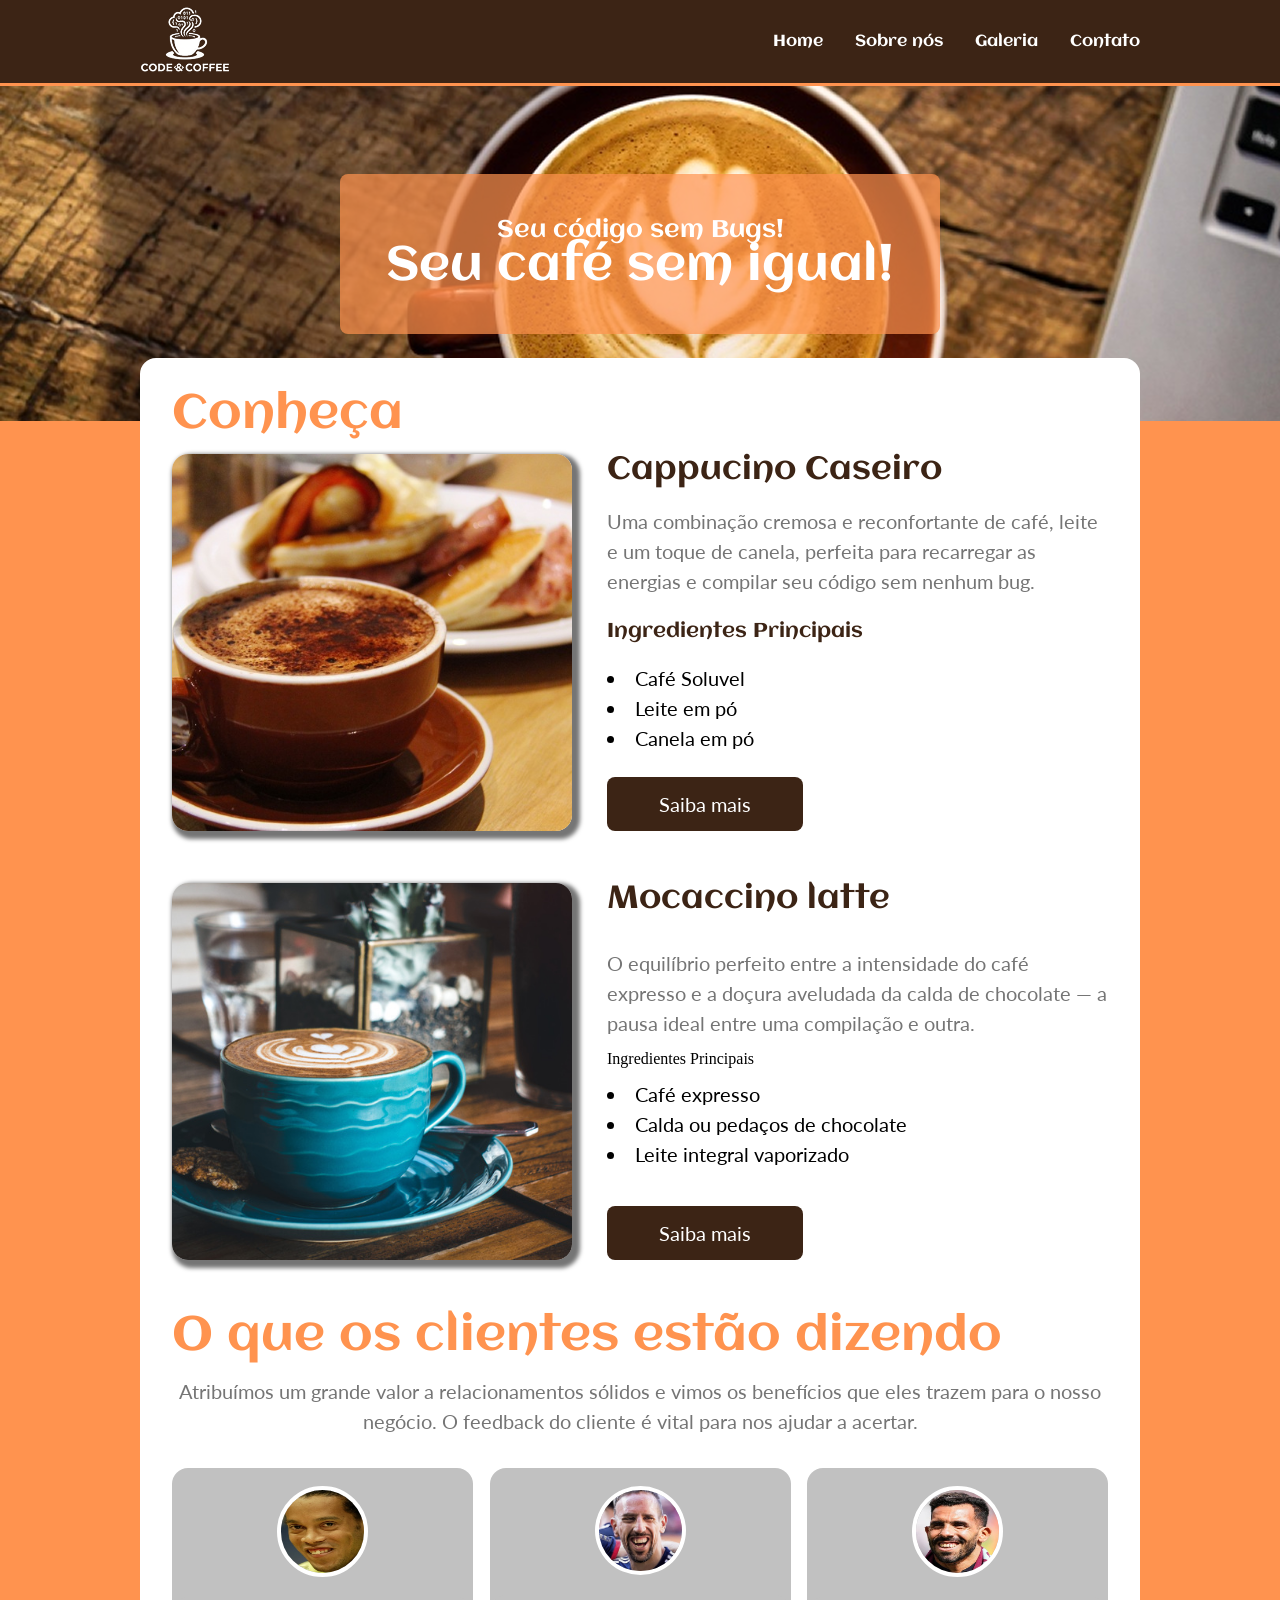
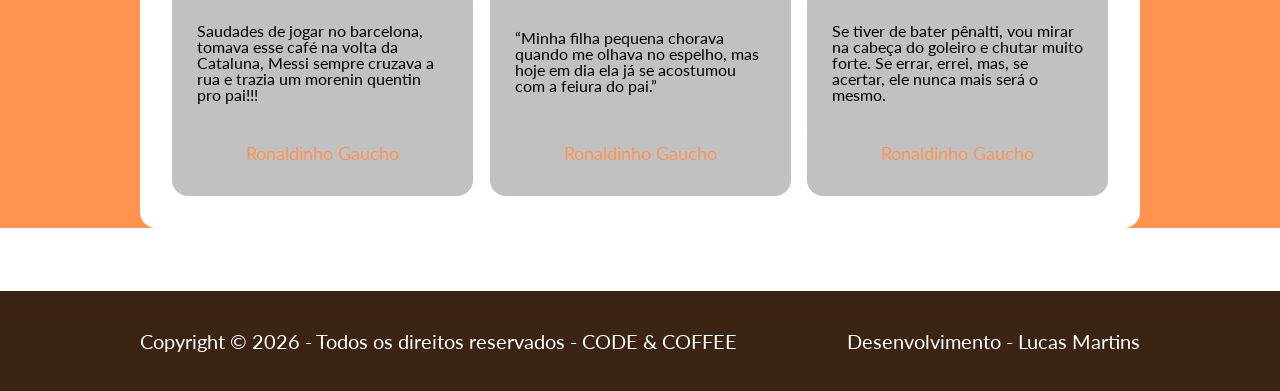
<file: index.html>
<!DOCTYPE html>
<html lang="pt-br">

<head>
    <meta charset="UTF-8">
    <meta name="viewport" content="width=device-width, initial-scale=1.0">
    <link rel="stylesheet" href="./styles/reset.css">
    <link rel="stylesheet" href="./styles/estilos.css">


    <title>Code & Coffe</title>
</head>

<body>
    <div class="principal">

        <!--Cabeçalho da página-->
        <header>
            <nav class="nav-superior">
                <a href="index.html"><img src="./assets/logo.png" title="Voltar a tela principal"></a>
                <ul class="menu-superior">
                    <li><a class="menu-superior__link" href="index.html" title="Voltar a tela principal">Home</a> </li>
                    <li><a class="menu-superior__link" href="#" title="Sobre nós">Sobre nós</a></li>
                    <li><a class="menu-superior__link" href="galeria.html   " title="Galeria">Galeria</a></li>
                    <li><a class="menu-superior__link" href="#" title="Contato">Contato</a></li>
                </ul>
            </nav>
        </header>
        <!--Conteudo da página-->
        <main>
            <section class="banner">
                <div class="banner__card">
                    <h2 style="font-size: 24px;"> Seu código sem Bugs!</h2>
                    <h1 style="font-size: 48px;">Seu café sem igual!</h1>
                </div>
            </section>


            <section class="conteudo-principal">
                <h1 class="conteudo-principal__titulo"> Conheça</h1>
                <ul>
                    <li>
                        <article class="conteudo-principal__produto">

                            <img class="conteudo-principal__imagem" src="./assets/capuccino_caseiro.jpg">
                            <div class="conteudo-principal__info">
                                <h2 class="conteudo-principal__subtitulo">Cappucino Caseiro</h2>

                                <p class="conteudo-principal__descricao">Uma combinação cremosa e reconfortante de café,
                                     leite e um toque de canela, perfeita para recarregar as energias e compilar seu código
                                     sem nenhum bug.</p>

                                <h3 class="conteudo-principal__lista-titulo">Ingredientes Principais</h3>

                                <ul class="lista-conteudo">
                                    <li>Café Soluvel</li>
                                    <li>Leite em pó</li>
                                    <li>Canela em pó</li>
                                </ul>

                                <a class="botao" href="#" title="Saiba mais">Saiba mais</a> 

                            </div>
                        </article>
                    </li>

                    <li>
                        <article class="conteudo-principal__produto">

                            <img class="conteudo-principal__imagem" src="./assets/mocaccino_latte.jpg">
                            <div class="conteudo-principal__info">
                                <h2 class="conteudo-principal__subtitulo">Mocaccino latte</h2>
                                <p class="conteudo-principal__descricao">O equilíbrio perfeito entre a intensidade do café expresso e a doçura aveludada da calda de chocolate — a pausa ideal entre uma compilação e outra.</p>

                                <h3 class="">Ingredientes Principais</h3>
                                <ul class="lista-conteudo">
                                    <li>Café expresso</li>
                                    <li>Calda ou pedaços de chocolate</li>
                                    <li>Leite integral vaporizado</li>
                                </ul>

                                <a class="botao" href="#" title="Saiba mais">Saiba mais</a>

                            </div>
                        </article>
                    </li>
                </ul>

                           
                <h1 class="conteudo-secundario">O que os clientes estão dizendo</h1>
                <p class="conteudo-secundario__descricao" style="text-align: center;">Atribuímos um grande valor a relacionamentos sólidos e 
                    vimos os benefícios que eles trazem para o nosso 
                     negócio. O feedback do cliente é vital para nos ajudar a acertar. </p>
                <ul class="conteudo-principal__comentarios">
                    <li>
                        <article class="card-avaliacao__comentario">
                            <img src="./assets/perfil1.jpg" class="conteudo-secundario__imagem">
                            <blockquote class="card-avaliacao__comentario">
                                Saudades de jogar no barcelona, tomava esse café na volta da Cataluna, Messi sempre cruzava a rua e trazia um morenin quentin pro pai!!!
                            </blockquote>
                            <cite class="cite"> Ronaldinho Gaucho </cite>
                        </article>
                    </li>

                     <li>
                        <article class="card-avaliacao__comentario">
                            <img src="./assets/perfil2.jpg" class="conteudo-secundario__imagem">
                            <blockquote class="card-avaliacao__comentario">
                                “Minha filha pequena chorava quando me olhava no espelho, mas hoje em dia ela já se acostumou com a feiura do pai.”
                            </blockquote>
                            <cite class="cite"> Ronaldinho Gaucho </cite>
                        </article>
                    </li>

                     <li>
                        <article class="card-avaliacao__comentario">
                            <img src="./assets/perfil3.jpg" class="conteudo-secundario__imagem">
                            <blockquote class="card-avaliacao__comentario">
                                Se tiver de bater pênalti, vou mirar na cabeça do goleiro e chutar muito forte. Se errar, errei, mas, se acertar, ele nunca mais será o mesmo.
                            </blockquote>
                            <cite class="cite"> Ronaldinho Gaucho </cite>
                        </article>
                    </li>
                </ul>
                       


        
            </section>


              </div>


        </main>
        <!--Rodapé da pagina-->

  

            <footer class="rodape">
    <div class="rodape__conteudo ">
        <p>Copyright © 2026 - Todos os direitos reservados - CODE & COFFEE</p>
        <p>Desenvolvimento - Lucas Martins</p>
     
    </div>
        </footer>
</body>

</html>
</file>
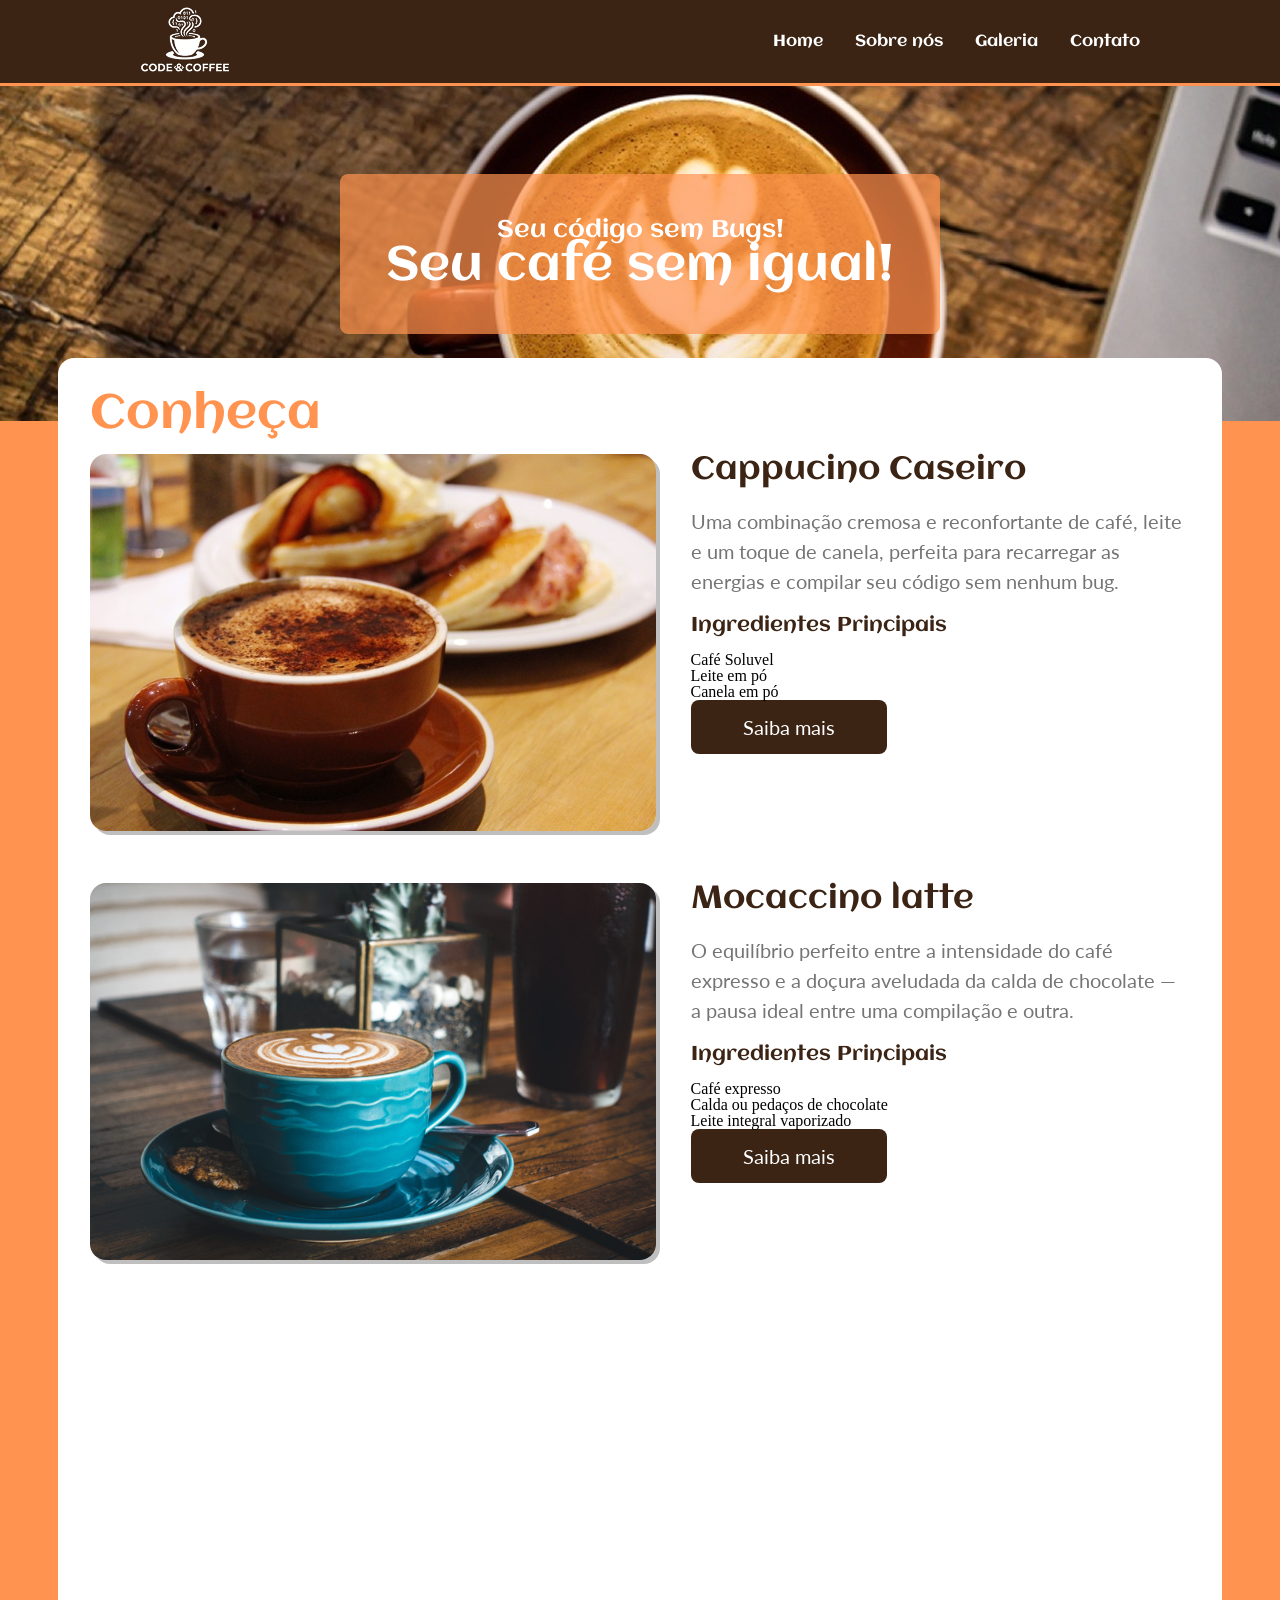
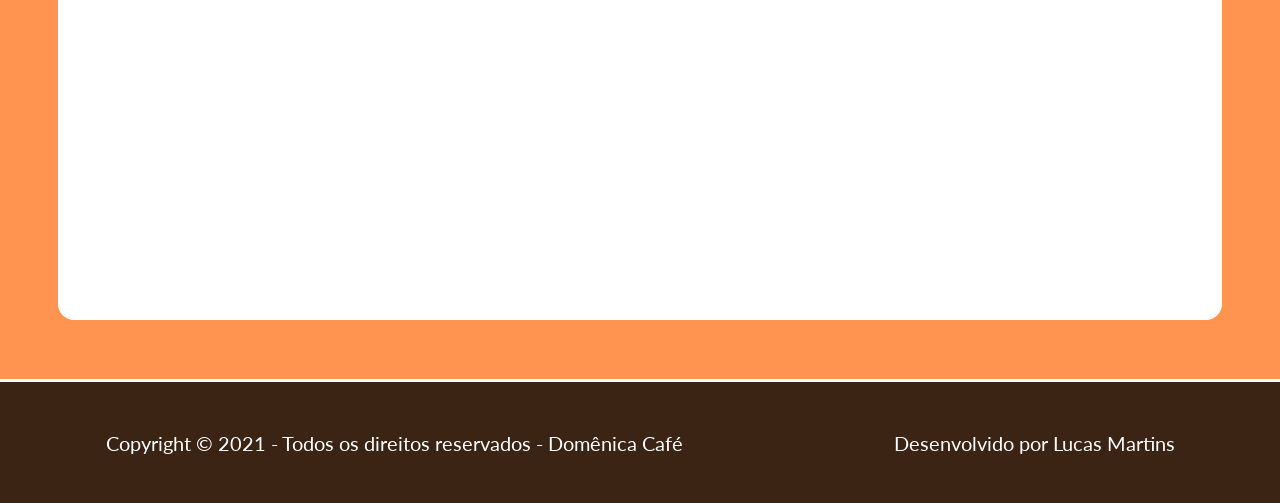
<file: Code-Coffe-main/index.html>
<!DOCTYPE html>
<html lang="pt-br">

<head>
    <meta charset="UTF-8">
    <meta name="viewport" content="width=device-width, initial-scale=1.0">
    <link rel="stylesheet" href="./styles/reset.css">
    <link rel="stylesheet" href="./styles/estilos.css">


    <title>Code & Coffe</title>
</head>

<body>
    <div class="principal">

        <!--Cabeçalho da página-->
        <header>
            <nav class="nav-superior">
                <a><img src="./assets/logo.png" title="Voltar a tela principal"></a>
                <ul class="menu-superior">
                    <li><a class="menu-superior__link" href="#" title="Voltar a tela principal">Home</a> </li>
                    <li><a class="menu-superior__link" href="#" title="Sobre nós">Sobre nós</a></li>
                    <li><a class="menu-superior__link" href="#" title="Galeria">Galeria</a></li>
                    <li><a class="menu-superior__link" href="#" title="Contato">Contato</a></li>
                </ul>
            </nav>
        </header>
        <!--Conteudo da página-->
        <main>
            <section class="banner">
                <div class="banner__card">
                    <h2> Seu código sem Bugs!</h2>
                    <h1>Seu café sem igual!</h1>
                </div>
            </section>


            <section class="conteudo-principal">
                <h1 class="conteudo-principal__titulo"> Conheça</h1>
                <ul>
                    <li>
                        <article class="conteudo-principal__produto">

                            <img class="conteudo-principal__imagem" src="./assets/capuccino_caseiro.jpg">
                            <div>
                                <h2 class="conteudo-principal__subtitulo">Cappucino Caseiro</h2>

                                <p class="conteudo-principal__descricao">Uma combinação cremosa e reconfortante de café, leite e um toque de canela, perfeita para recarregar as energias e compilar seu código sem nenhum bug.</p>

                                <h3 class="conteudo-principal__lista-titulo">Ingredientes Principais</h3>

                                <ul>
                                    <li>Café Soluvel</li>
                                    <li>Leite em pó</li>
                                    <li>Canela em pó</li>
                                </ul>

                                <a class="botao" href="#" title="Saiba mais">Saiba mais</a> 

                            </div>
                        </article>
                    </li>

                    <li>
                        <article class="conteudo-principal__produto">

                            <img class="conteudo-principal__imagem" src="./assets/mocaccino_latte.jpg">
                            <div>
                                <h2 class="conteudo-principal__subtitulo">Mocaccino latte</h2>
                                <p class="conteudo-principal__descricao">O equilíbrio perfeito entre a intensidade do café expresso e a doçura aveludada da calda de chocolate — a pausa ideal entre uma compilação e outra.</p>

                                <h3 class="conteudo-principal__lista-titulo">Ingredientes Principais</h3>
                                <ul>
                                    <li>Café expresso</li>
                                    <li>Calda ou pedaços de chocolate</li>
                                    <li>Leite integral vaporizado</li>
                                </ul>

                                <a class="botao" href="#" title="Saiba mais">Saiba mais</a>

                            </div>
                        </article>
                    </li>
                </ul>

            </section>

        </main>
        <!--Rodapé da pagina-->


        <footer>
            <ul class="rodape">
                <li><a class="rodape__link" href="#"
                        title="Copyright © 2021 - Todos os direitos reservados - Domênica Café">Copyright © 2021 - Todos
                        os
                        direitos reservados - Domênica Café</a></li>
                <li><a class="rodape__link" href="#" title="Desenvolvido por Lucas Martins">Desenvolvido por Lucas
                        Martins</a></li>

            </ul>
        </footer>




    </div>
</body>

</html>
</file>
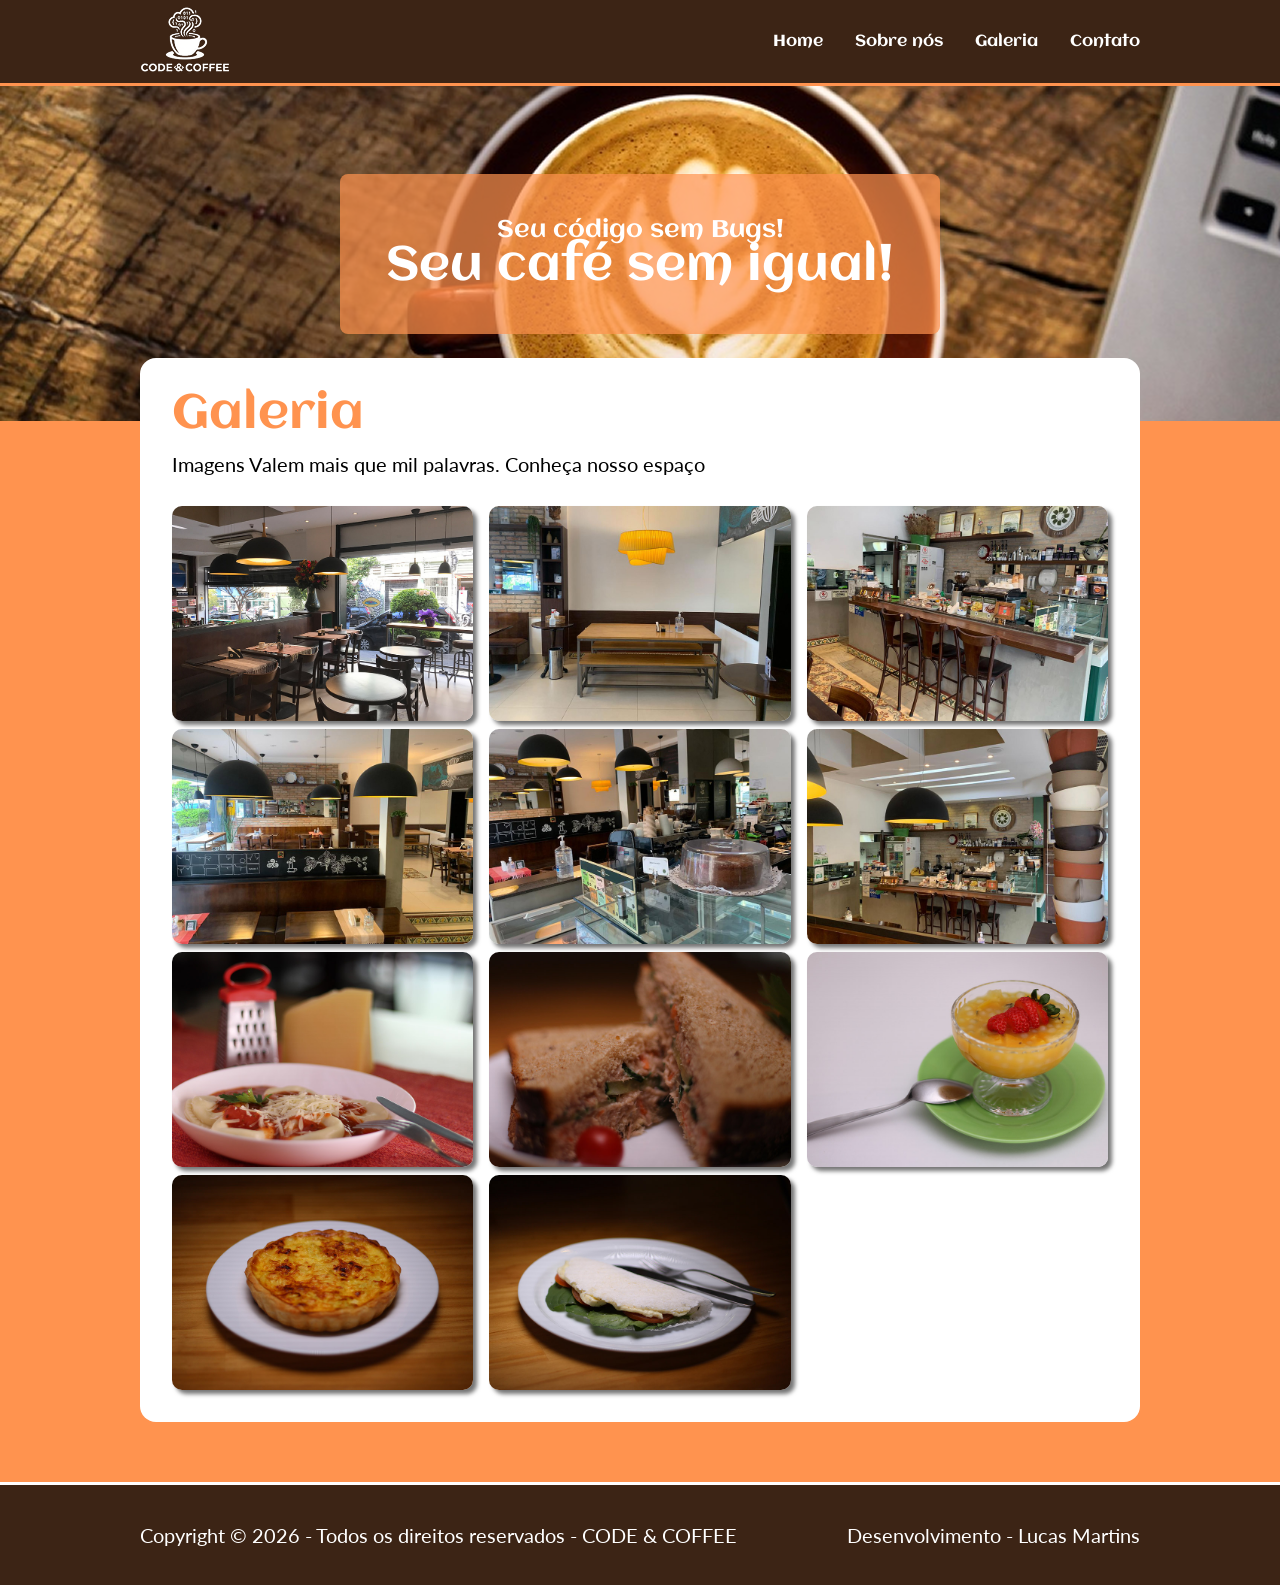
<file: galeria.html>
<!DOCTYPE html>
<html lang="pt-br">

<head>
    <meta charset="UTF-8">
    <meta name="viewport" content="width=device-width, initial-scale=1.0">
    <link rel="stylesheet" href="./styles/reset.css">
    <link rel="stylesheet" href="./styles/estilos.css">


    <title>Code & Coffe</title>
</head>

<body>
    <div class="principal">

        <!--Cabeçalho da página-->
        <header>
            <nav class="nav-superior">
                <a href="index.html"><img src="./assets/logo.png" title="Voltar a tela principal"></a>
                <ul class="menu-superior">
                    <li><a class="menu-superior__link" href="index.html" title="Voltar a tela principal">Home</a> </li>
                    <li><a class="menu-superior__link" href="#" title="Sobre nós">Sobre nós</a></li>
                    <li><a class="menu-superior__link" href="galeria.html" title="Galeria">Galeria</a></li>
                    <li><a class="menu-superior__link" href="#" title="Contato">Contato</a></li>
                </ul>
            </nav>
        </header>
        <!--Conteudo da página-->
        <main>
            <section class="banner">
                <div class="banner__card">
                    <h2 style="font-size: 24px;"> Seu código sem Bugs!</h2>
                    <h1 style="font-size: 48px;">Seu café sem igual!</h1>
                </div>
            </section>


            <section class="conteudo-principal">
                <h1 class="conteudo-principal__titulo"> Galeria</h1>
                <p class="conteudo-principal__subtitulo-galeria">Imagens Valem mais que mil palavras. Conheça nosso espaço</p>    


                
            <section class="galeria">
                <img class="galeria__foto" src="./assets/galeria1.jpg"/>
                <img class="galeria__foto" src="./assets/galeria2.jpg"/>
                <img class="galeria__foto" src="./assets/galeria3.jpg"/>
                <img class="galeria__foto" src="./assets/galeria4.jpg"/>
                <img class="galeria__foto" src="./assets/galeria5.jpg"/>
                <img class="galeria__foto" src="./assets/galeria6.jpg"/>
                <img class="galeria__foto" src="./assets/galeria7.jpg"/>
                <img class="galeria__foto" src="./assets/galeria8.jpg"/>
                <img class="galeria__foto" src="./assets/galeria9.jpg"/>
                <img class="galeria__foto" src="./assets/galeria10.jpg"/>
                <img class="galeria__foto" src="./assets/galeria11.jpg"/>
        
            </section>



            </section>


        </main>
        <!--Rodapé da pagina-->


        <footer class="rodape">
    <div class="rodape__conteudo ">
        <p>Copyright © 2026 - Todos os direitos reservados - CODE & COFFEE</p>
        <p>Desenvolvimento - Lucas Martins</p>
     
    </div>
        </footer>




    </div>
</body>

</html>
</file>
<file: styles/estilos.css>
@import url('https://fonts.googleapis.com/css2?family=Aclonica&family=Lato:ital,wght@0,100;0,300;0,400;0,700;0,900;1,100;1,300;1,400;1,700;1,900&display=swap');
 
 
:root {
    
    --cor--principal: #3c2415;
    --cor--secundaria: #ff934f;
    --cor--cinza: #757575;
    --cor-preta: #000000;
    --cor-branca:#FFFFFF;
    --cor-cinza-card: #C1C1C1;
 
    --cor-secundaria-transparente: rgba(255, 147, 79, 0.7);
    --cor-da-sombra: rgba(0, 0, 0, 0.25);
    
    --font-principal: 'Aclonica', sans-serif;
    --font-secundaria: 'Lato', sans-serif;
}
 
.principal {
    width: 100%;
    min-height: 100vh;
    background-color: var(--cor--secundaria);
}
 
header {
    display: flex;
    background-color: var(--cor--principal);
    height: 83px;
    border-bottom: 3px solid var(--cor--secundaria);
}
 
.nav-superior {
    width: 1000px;
    display: flex;
    flex-direction: row;
    justify-content: space-between;
    margin: auto;
}
 
.menu-superior {
    display: flex;
    align-items: center;
    gap: 32px;
    font-size: 16px;
    font-family: var(--font-principal);
}
 
.menu-superior__link {
    color: var(--cor-branca);
    text-decoration: none;
}
.menu-superior__link:hover {
    color: var(--cor--secundaria);
    font-size: 18px;
}
 
/* código a baixo é para por o banner nas paginas idiota */
 
.banner {
    width: 100%;
    height: 335px;
    background-image: url('../assets/banner.png');
    /*background-repeat: no-repeat; */
    background-size: cover;
    display: flex;
    justify-content: center;
    align-items: center;
}


/* configurar tela laranja e conteudo digitaos*/
.banner__card {
    background-color: var(--cor-secundaria-transparente);
    width: 600px;
    height: 160px;
    border-radius: 8px;
    display: flex;
    flex-direction: column;
    justify-content: center;
    align-items: center;
    font-family: var(--font-principal);
    color: var(--cor-branca);   
}
 
.conteudo-principal {
    width: 1000px;
    background-color: var(--cor-branca);
    margin: auto;
    border-radius: 16px;
    margin-top: -63px;
    padding: 32px;
    box-sizing: border-box;
    
}

.conteudo-principal__info{
    display: flex;
    flex-direction: column;
    justify-content: space-between;
}



/* deixar imagem do lado , display flex para deixar imagem de um lado texto de outro, gap deixa um vão entre informação e imagem*/
.conteudo-principal__produto{
    display: flex;
    flex-direction: row;
    gap: 35px;
    margin-bottom: 52px; /* separar as imagens*/
}

/* alterar tamanho da imagem, sobrear*/
.conteudo-principal__imagem {
    width: 400px;
    height: 377px;
    border-radius: 16px;
    box-shadow: 4px 4px 4px 4px var(--cor--cinza);   /* sombrear*/
   /* object-fit: contain;  imagem fica completa porem fica pequena*/  
    object-fit: cover; /* mecher no tamaho da imagem */
    
}

.conteudo-principal__titulo {
    font-family: var(--font-principal);
    font-size: 48px;
    color: var(--cor--secundaria);
    margin-bottom: 16px;
}

.conteudo-principal__subtitulo { /* alterar fonte do subtitulo ex cappcino caseiro*/
    font-family: var(--font-principal);
    color: var(--cor--principal);
    font-size: 32px;
}

.conteudo-principal__subtitulo-galeria { /* alterar fonte do subtitulo ex galeria*/
    font-family: var(--font-secundaria);
    color: var(--cor--preta);
    font-size: 20px;
}

.conteudo-principal__descricao {
    font-family: var(--font-secundaria); 
    font-size: 20px;
    color: var(--cor--cinza);
    margin-top: 20px;
    line-height: 1.5; /* alterar espaçamento do texto */
} 

.conteudo-principal__lista-titulo{
    font-family: var(--font-principal);
    color: var(--cor--principal);
    font-size: 20px;
    margin: 20px 0 16px 0;
    line-height: 1.5;
}

.lista-conteudo {
    font-family: var(--font-secundaria);
    line-height: 1.5; /* espaçamento das linhas*/
    list-style-type: disc; /* adicionar . antes da lista */
    list-style-position: inside;/* posicionar a lista disc*/
    margin-bottom: 24px;
    font-size: 20px;

}

.conteudo-principal-sub {
    
    font-family: var(--font-principal);
    font-size: 48px;
    color: var(--cor--principal);
    margin-bottom: 16px;

}

.botao {
    width: 196px;
    height: 54px;
    background-color: var(--cor--principal);
    font-family: var(--font-secundaria);
    color: var(--cor-branca);
    text-decoration: none;
    border-radius: 8px;
    font-size: 20px;
    display: flex;
    justify-content: center; /* deixar texto no centro*/
    align-items: center;  /* alinhar*/
    
}

.botao:hover {
    background-color: var(--cor--secundaria);  /*trocar cor do botão quando passo o mouse em cima idiota*/
}

.conteudo-secundario {
    font-family: var(--font-principal);
    font-size: 48px;
    color: var(--cor--secundaria);
    margin-bottom: 16px;
}

.conteudo-secundario__imagem {
    width: 83px;
    height: 83px;
    border-radius: 50%;
    margin-bottom: 20px;
    border: 4px solid var(--cor-branca); /* deixar borda branca nas fotos dos comentários */ 
    
 
}
.conteudo-secundario__descricao {
    font-family: var(--font-secundaria);
    font-size: 20px;
    color: var(--cor--cinza);
    text-align: center;
    line-height: 1.5;
    margin-bottom: 20px;
}

.card-avaliacao__comentario{
    background-color: var(--cor-cinza-card);
    border-radius: 16px;
    width: 301px;
    height: 328px;
    padding: 18px 25px 34px 25px;
    display: flex;
    flex-direction: column;
    align-items: center;
    justify-content: center;
    font-family: var(--font-secundaria);
    box-sizing: border-box;
    
}

.cite {
    color: var(--cor--secundaria);
    text-align: center;
    font-family: var(--font-secundaria);
    font-size: 18px;
    font-family: var(--font-secundaria);
}

.conteudo-principal__comentarios {
    display: flex;
    gap: 16px; /* espaçamento entre um e outro */
    justify-content: space-between;
    margin: 32px 0 0 0;


}


.rodape {
height: 100px;
background-color: var(--cor--principal);
border-top: 3px solid var(--cor-branca);
margin-top: 60px
}

.rodape__conteudo {
    display: flex;
    flex-direction: row;
    justify-content: space-between;
    align-items: center;
    width: 1000px;
    height: 100%;  
    margin: auto;
}

.rodape__conteudo p {
font-family: var(--font-secundaria);
 font-size: 20px;
margin: 0;
color: white;
white-space: nowrap; /* impede quebra de linha */
}

/* .rodape__conteudo h2 {
    font-family: var(--font-principal);
    color: var(--cor-branca);
    font-size: 20px;
} */




/*.rodape__conteudo p {
    font-family: var(--font-principal);
    font-size: 48px;
    color: yellow;
} */



.galeria {
margin-top: 32px;
grid-template-columns: 1fr 1fr 1fr; /* redimencionar imagens do grid por igual utilização fração e adicionar colunas */
display: grid;
column-gap: 16px;
row-gap: 8px;




/*display: grid; as suas filhas teram que assumir como se comportaram dentro de onde o "galeria estiver sendo usado" */
}

.galeria__foto {
    height: 215px;
    width: 100%;
    border-radius: 10px;
    box-shadow: 4px 4px 4px var(--cor--cinza);

}
</file>
<file: Code-Coffe-main/styles/estilos.css>
@import url('https://fonts.googleapis.com/css2?family=Aclonica&family=Lato:ital,wght@0,100;0,300;0,400;0,700;0,900;1,100;1,300;1,400;1,700;1,900&display=swap');
 
 
:root {
    --cor--principal: #3c2415;
    --cor--secundaria: #ff934f;
    --cor--cinza: #757575;
    --cor-preta: #000000;
    --cor-branca:#FFFFFF;
 
    --cor-secundaria-transparente: rgba(255, 147, 79, 0.7);
    --cor-da-sombra: rgba(0, 0, 0, 0.25);
    
 
    --font-principal: 'Aclonica', sans-serif;
    --font-secundaria: 'Lato', sans-serif;
 
}
 
.principal{
    width: 100%;
    min-height: 100vh;
    background-color: var(--cor--secundaria);
}
 
header {
    display: flex;
    background-color: var(--cor--principal);
    height: 83px;
    border-bottom: 3px solid var(--cor--secundaria);
}
 
.nav-superior{
    width: 1000px;
    display: flex;
    flex-direction: row;
    justify-content: space-between;
    margin: auto;
}
 
.menu-superior{
    display: flex;
    align-items: center;
    gap: 32px;
    font-size: 16px;
    font-family: var(--font-principal);
}
 
.menu-superior__link{
    color: var(--cor-branca);
    text-decoration: none;
}
.menu-superior__link:hover{
    color: var(--cor--secundaria);
    font-size: 18px;
}
 
/* código a baixo é para por o banner nas paginas idiota */
 
.banner {
    width: 100%;
    height: 335px;
    background-image: url('../assets/banner.png');
    /*background-repeat: no-repeat; */
    background-size: cover;
    display: flex;
    justify-content: center;
    align-items: center;
}
/* configurar tela laranja e conteudo digitaos*/
.banner__card{
    background-color: var(--cor-secundaria-transparente);
    width: 600px;
    height: 160px;
    border-radius: 8px;
    display: flex;
    flex-direction: column;
    justify-content: center;
    align-items: center;
    font-family: var(--font-principal);
    color: var(--cor-branca);
    
}
 
.banner__card h2{
    font-size: 24px;
}
 
.banner__card h1{
    font-size: 48px;
}
 
.conteudo-principal {
    width: 1100px;
    height: 1498px;
    background-color: var(--cor-branca);
    margin: auto;
    border-radius: 16px;
    margin-top: -63px;
    padding: 32px;
    
}

.conteudo-principal__titulo {
    font-family: var(--font-principal);
    font-size: 48px;
    color: var(--cor--secundaria);
    margin-bottom: 16px;
}

/* deixar imagem do lado , display flex para deixar imagem de um lado texto de outro, gap deixa um vão entre informação e imagem*/
.conteudo-principal__produto{
    display: flex;
    flex-direction: row;
    gap: 35px;
    margin-bottom: 52px; /* separar as imagens*/
}

/* alterar tamanho da imagem, sombrear*/
.conteudo-principal__imagem{
    height: 400px;
    height: 377px;
    border-radius: 16px;
    box-shadow: 4px 4px var(--cor-da-sombra);   /* sombrear*/

}

.conteudo-principal__subtitulo { /* alterar fonte do subtitulo ex cappcino caseiro*/
    font-family: var(--font-principal);
    color: var(--cor--principal);
    font-size: 32px;
}

.conteudo-principal__descricao {
    font-family: var(--font-secundaria); 
    font-size: 20px;
    color: var(--cor--cinza);
    margin-top: 20px;
    line-height: 1.5; /* alterar espaçamento do texto */
} 

.conteudo-principal__lista-titulo{
font-family: var(--font-principal);
color: var(--cor--principal);
font-size: 20px;
margin: 20px 0 16px 0;

}

.botao {
    width: 196px;
    height: 54px;
    background-color: var(--cor--principal);
    font-family: var(--font-secundaria);
    color: var(--cor-branca);
    text-decoration: none;
    border-radius: 8px;
    font-size: 20px;
    display: flex;
    justify-content: center; /* deixar texto no centro*/
    align-items: center;  /* alinhar*/
    border-top: 24px;

}

.botao:hover {
    background-color: var(--cor--secundaria);  /*trocar cor do botão quando passo o mouse em cima idiota*/
}

 
.rodape{
    background-color: var(--cor--principal);
    color: var(--cor-branca);
    padding: 26px 0;
    height: 69px;
    margin-top: 59px;
    font-family: var(--font-secundaria);
    font-size: 20px;
    display: flex;
    justify-content: space-around;
    align-items: center;
    border-top: 3px solid var(--cor-branca);
 
}
 
.rodape__link{
    color: var(--cor-branca);
    text-decoration: none;
}
</file>
